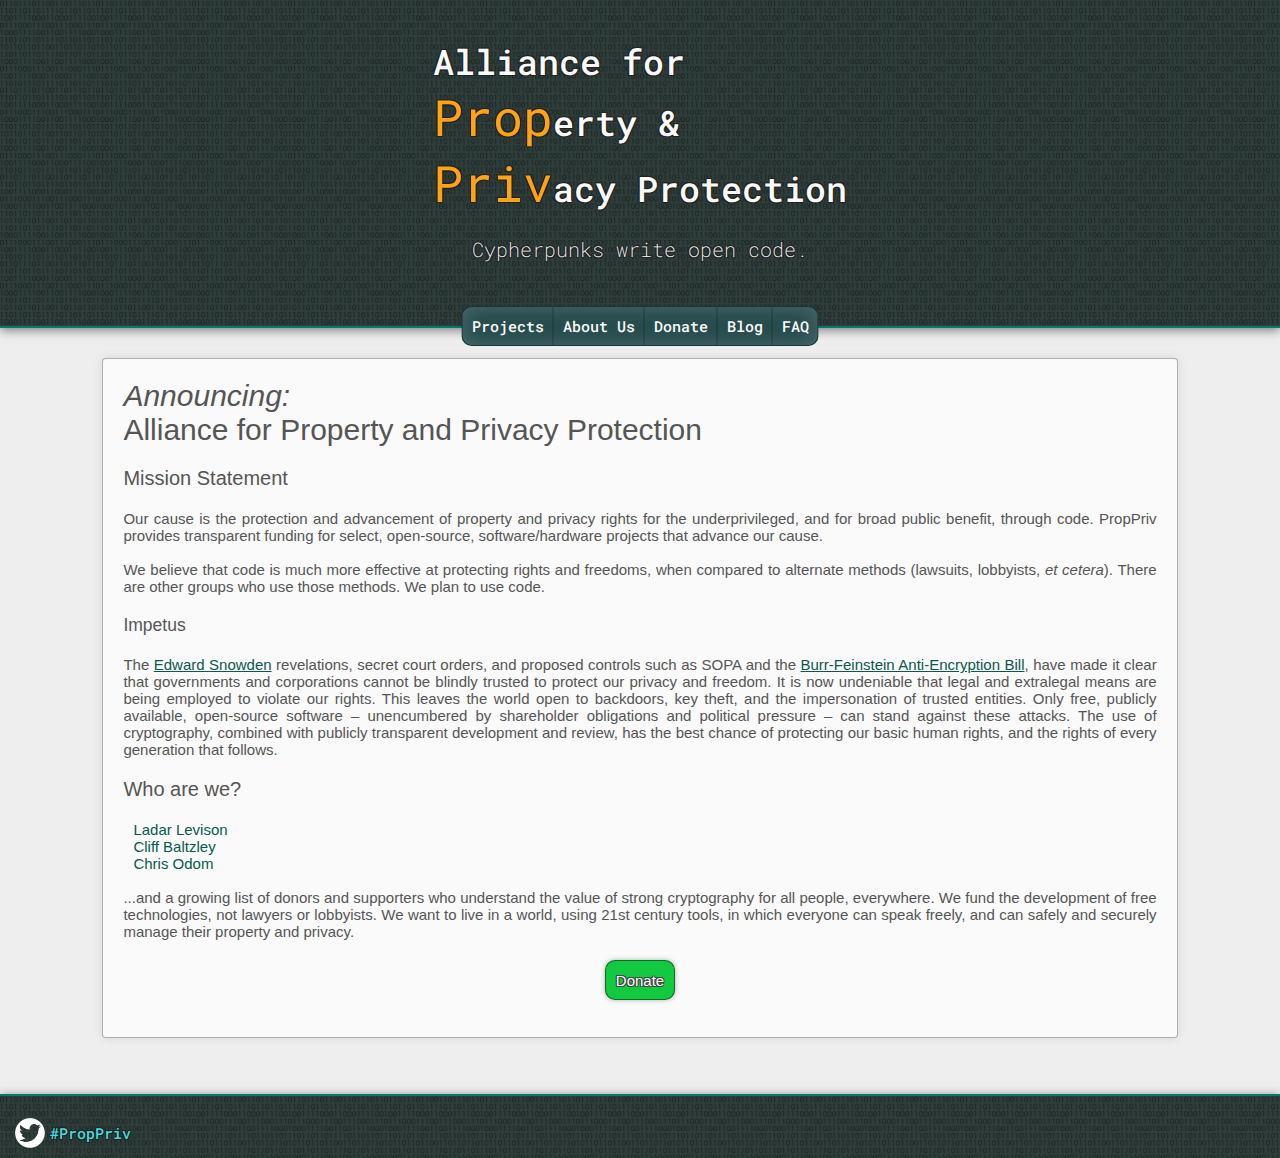
<file: index.html>
<!DOCTYPE html>
<html lang="en">

<head>
	<meta charset="utf-8"/>
	<meta name="viewport" content="width=device-width, initial-scale=1.02" />
	<link href='https://fonts.googleapis.com/css?family=Roboto+Mono:400,300,100' rel='stylesheet' type='text/css'>
	<link rel="stylesheet" type="text/css" href="ocfa.css" />

	<style>
	#headerCont h1 span {
		font-weight: normal;
		font-size: 50px;
	}

	#headerCont h1 {
		text-align: left;
	}

	#tabbing {
		display: none;
		/*position: relative;*/
		/*top: 50px;*/
		float: left;
		height: 65px;
		width: 60px;
	}

	@media all and (max-width: 408px) {
		#tabbing {
			display: inline-block;
		}
	}

	</style>
</head>


<body>
<div id="header"><center>
	<div class="bg zeroOne"></div>
	<div id="headerCont" class="aboveBg">
		<!-- <h1><span>Prop</span>erty &amp; <br><span>&nbsp;Priv</span>acy <span id="tabbing"></span>Alliance</h1> -->
        <!-- <h1><span>Prop</span>erty &amp; <br><span>Priv</span>acy <span id="tabbing"></span>Alliance</h1> -->
        <h1>Alliance for<br><span>Prop</span>erty &amp; <br><span>Priv</span>acy <span id="tabbing"></span> Protection</h1>
		<!-- <h1>Open Crypto Freedom Alliance</h1> -->
		<br>
		<h2>Cypherpunks write open code.</h2>

	</div>
	<!-- <div id="headerCorner"></div> -->
	<br>
	<div id="siteMap">
		<a href="projects.html">Projects
		</a><a href="bios.html">About Us
        </a><a href="donate.html">Donate
        </a><a href="blog.html">Blog
        </a><a href="FAQ.html">FAQ</a>
	</div>
</center></div>


<div id="content">
	<h1><em>Announcing:</em><br>Alliance for Property and Privacy Protection</h1>

	<h2>Mission Statement</h2>
Our cause is the protection and advancement of property and privacy rights for the underprivileged, and for broad public benefit, through code. PropPriv provides transparent funding for select, open-source, software/hardware projects that advance our cause.<br><br>We believe that code is much more effective at protecting rights and freedoms, when compared to alternate methods (lawsuits, lobbyists, <em>et cetera</em>). There are other groups who use those methods. We plan to use code. 
<h3>Impetus</h3>

The 

<a href="https://en.wikipedia.org/wiki/Edward_Snowden">Edward Snowden</a> revelations,
 secret court orders,
 and proposed controls such as SOPA and the
<a href="http://motherboard.vice.com/read/leaked-burr-feinstein-encryption-bill-is-a-threat-to-american-privacy">Burr-Feinstein Anti-Encryption Bill</a>,

have made it clear that governments and corporations cannot be blindly trusted to protect our privacy and freedom.

It is now undeniable that legal and extralegal means are being employed to violate our rights. This leaves the world open to backdoors, key theft, and the impersonation of trusted entities.
 Only free, publicly available, open-source software – unencumbered by shareholder obligations and political pressure – can stand against these attacks. The use of cryptography, combined with publicly transparent development and review, has the best chance of protecting our basic human rights, and the rights of every generation that follows.

	<!-- <h3>To be clear:</h3>
	We will not fund lobbying. We will not fund legal cases. We will only fund coding of open-source projects that have a direct, positive impact on freedom through cryptography.<br> -->

	<h2>Who are we?</h2>
	<div id="bios_links" class="tab">
	    <a href="bios.html#ladar">Ladar Levison</a><br>
	    <a href="bios.html#cliff">Cliff Baltzley</a><br>
		<a href="bios.html#chris">Chris Odom</a><br>
	</div>

	<br>
...and a growing list of donors and supporters who understand the value of strong cryptography for all people, everywhere. We fund the development of free technologies, not lawyers or lobbyists. We want to live in a world, using 21st century tools, in which everyone can speak freely, and can safely and securely manage their property and privacy.



	<!-- <h2>How can I contribute?</h2>
	If you want to help us help you, there are a few easy options.  The first is getting the word out.  Let your coder friends know that we're here to help.  If you know of some great open-source crypto projects, help us get in touch with them.  If you have a few crypto coins to spare, <a href="donate.html" style="color:#35AE36"><b>donate</b></a>.  Share the hashtag #PropPriv (twitter link at the bottom) wherever hashtags roam, or make a post in one of the crypto coding and freedom communities you frequent.  If nothing else, spare some good will, positivity is as supportive as negativity is caustic. -->


<br>
<center><a href="donate.html#wallet" id="donate_now">Donate</a></center>
<br>

</div>

<div id="footer">
	<div id="footerCont">
		<div class="bg zeroOne"></div>
		<div class="aboveBg">
		<a class="tweet" href="https://twitter.com/intent/tweet?text=There's+a+new+alliance+for+supporting+property/privacy+rights+via+open+crypto&hashtags=PropPriv&url=http://www.proppriv.org">#PropPriv</a>
		</div>
	</div>
</div>
</body>

</html>
</file>
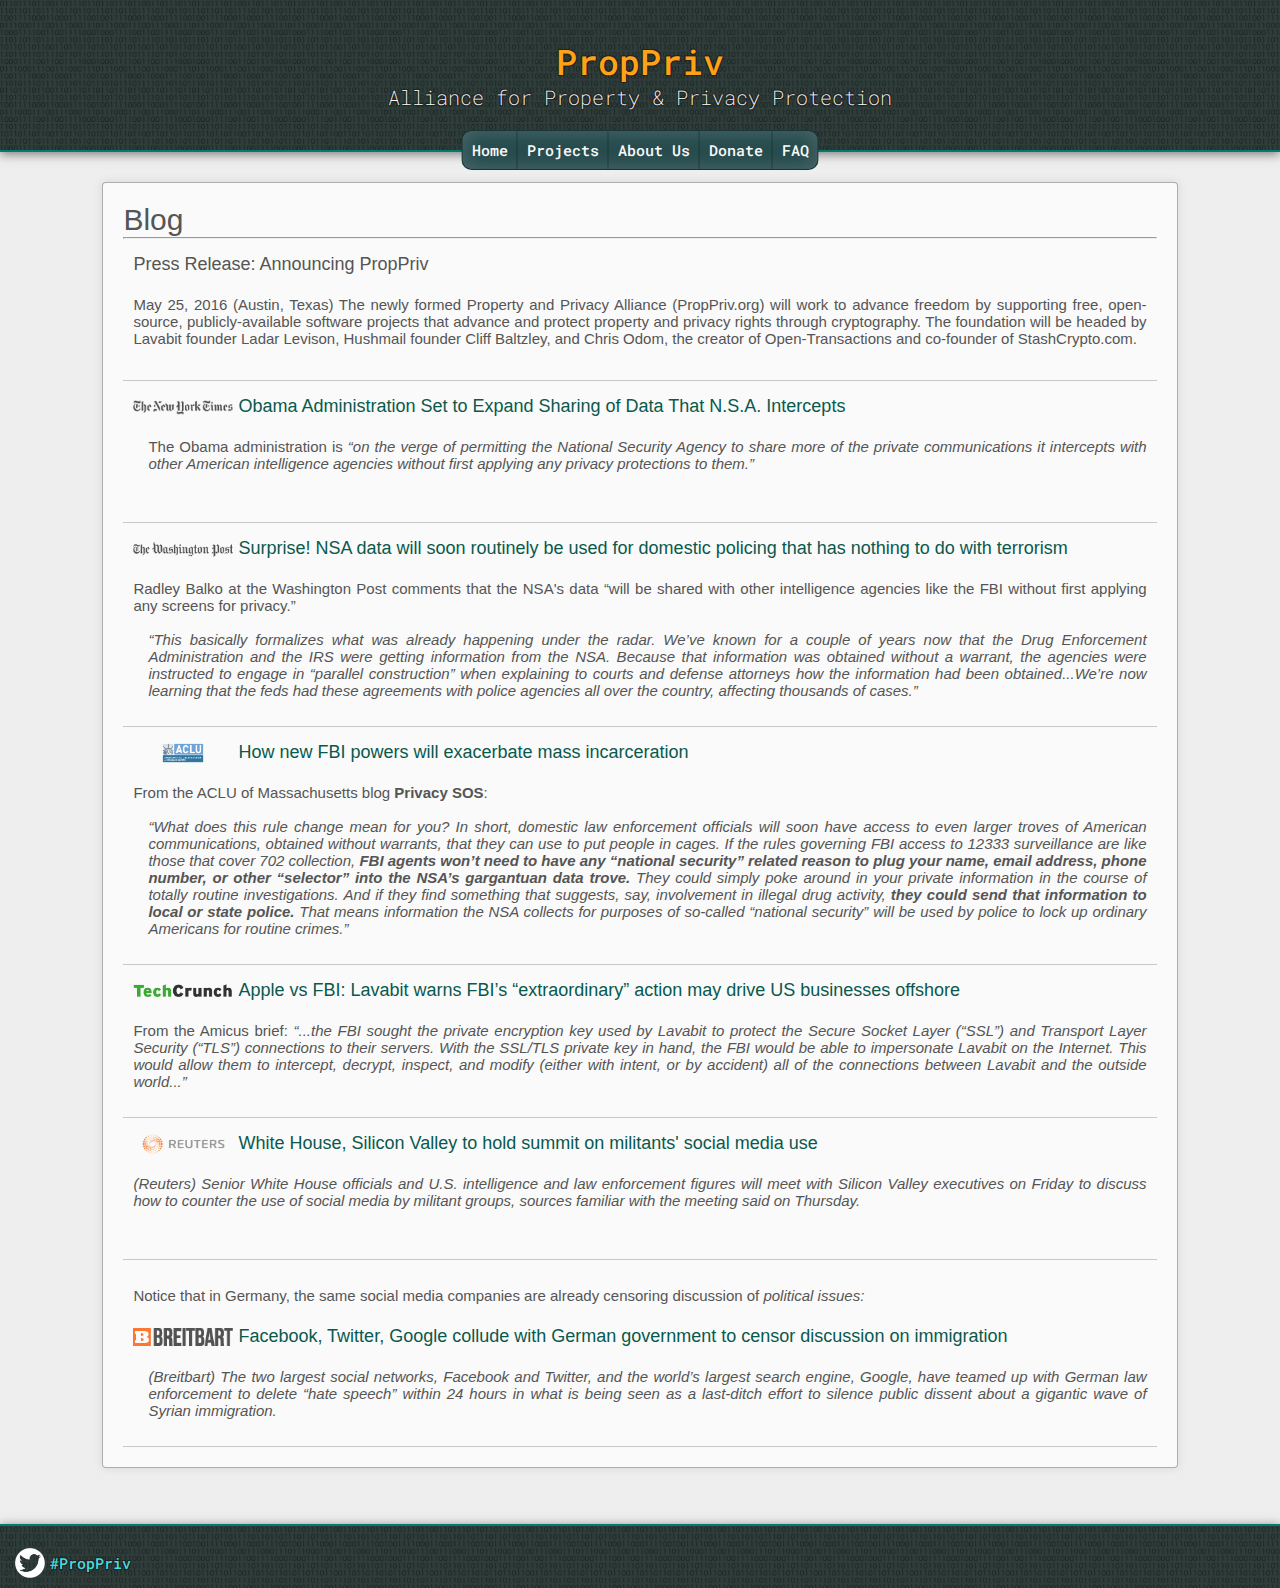
<file: blog.html>
<!DOCTYPE html>
<html lang="en">

<head>
	<meta charset="utf-8"/>
	<meta name="viewport" content="width=device-width, initial-scale=1.02" />
	<link href='https://fonts.googleapis.com/css?family=Roboto+Mono:400,300,100' rel='stylesheet' type='text/css'>
	<link rel="stylesheet" type="text/css" href="ocfa.css" />

	<style>
		#content .blogItem {
			padding: 10px;
			min-height: 142px;
			border-bottom: 1px solid rgba(0,0,0,0.2);
		}

		#content .blogItem h1 {
			font-size: 18px;
			line-height: 30px;
		}

		#content .blogItem a {
            text-decoration: none;
		}

		.bloglink {
			position: relative;
			display: inline-block;
			top: 5px;
			margin-right: 5px;
            width: 100px;
            height: 20px;
			background-position: center;
			background-size: contain;
			background-repeat: no-repeat;
		}
        
		.washpost {
			background-image: url("public/The_Logo_of_The_Washington_Post_Newspaper.svg.png");
			opacity: 0.8;
		}
        
		.aclu_ma {
			background-image: url("public/aclu_ma_logo.png");
			opacity: 0.8;
		}
        
		.nyt {
			background-image: url("public/The_New_York_Times_logo.png");
			opacity: 0.8;
		}

		.breitbart {
			background-image: url("public/breitbart-logo.png");
			opacity: 0.8;
		}

		.reuters {
			background-image: url("public/reuters-logo.png");
			opacity: 0.8;
		}

		.techcrunch {
			background-image: url("public/techcrunch_logo.png");
			opacity: 0.8;
		}

		.github {
			background-image: url("public/github_icon.png");
			opacity: 0.8;
		}

	</style>


</head>


<body>
<div id="header"><center>
	<div class="bg zeroOne"></div>
	<div id="headerCont" class="aboveBg smallHeader">
		<a href="index.html"><h1>PropPriv</h1></a>
		<h2>Alliance for Property &amp; Privacy Protection</h2>
	</div>
	<div id="siteMap">
		<a href="index.html">Home
        </a><a href="projects.html">Projects
		</a><a href="bios.html">About Us
		</a><a href="donate.html">Donate
        </a><a href="FAQ.html">FAQ</a>
	</div>
</center></div>


<div id="content">
	<h1>Blog</h1>
    <hr>
    
	<div class="blogItem">
		<h1>Press Release: Announcing PropPriv</h1>
		<br>
			May 25, 2016 (Austin, Texas) The newly formed Property and Privacy Alliance (PropPriv.org) will work to advance freedom by supporting free, open-source, publicly-available software projects that advance and protect property and privacy rights through cryptography. The foundation will be headed by Lavabit founder Ladar Levison, Hushmail founder Cliff Baltzley, and Chris Odom, the creator of Open-Transactions and co-founder of StashCrypto.com.
        <br>
	</div>

	<div class="blogItem">
		<h1><a href="http://www.nytimes.com/2016/02/26/us/politics/obama-administration-set-to-expand-sharing-of-data-that-nsa-intercepts.html"><span class="bloglink nyt"></span>Obama Administration Set to Expand Sharing of Data That N.S.A. Intercepts</a></h1>
        <div>
        <br>
        <div style="margin-left: 1em;">
        The Obama administration is <em>&ldquo;on the verge of permitting the National Security Agency to share more of the private communications it intercepts with other American intelligence agencies without first applying any privacy protections to them.&rdquo;</em>
        </div>
        </div>
	</div>

	<div class="blogItem">
		<h1><a href="https://www.washingtonpost.com/news/the-watch/wp/2016/03/10/surprise-nsa-data-will-soon-routinely-be-used-for-domestic-policing-that-has-nothing-to-do-with-terrorism/"><span class="bloglink washpost"></span>Surprise! NSA data will soon routinely be used for domestic policing that has nothing to do with terrorism</a></h1>
		<div>
        <br>
        Radley Balko at the Washington Post comments that the NSA&#39;s data
        
        
        &ldquo;will be shared with other intelligence agencies like the FBI without first applying any screens for privacy.&rdquo;<br><br>
            <div style="margin-left: 1em;">
            <em>&ldquo;This basically formalizes what was already happening under the radar. We’ve known for a couple of years now that the Drug Enforcement Administration and the IRS were getting information from the NSA. Because that information was obtained without a warrant, the agencies were instructed to engage in &ldquo;parallel construction&rdquo; when explaining to courts and defense attorneys how the information had been obtained...We’re now learning that the feds had these agreements with police agencies all over the country, affecting thousands of cases.&rdquo;</em>
            </div>
            <br>
        </div>
	</div>


	<div class="blogItem">
		<h1><a href="https://privacysos.org/blog/fbi-will-now-be-able-to-search-through-nsa-intercept-data/"><span class="bloglink aclu_ma"></span>How new FBI powers will exacerbate mass incarceration</a></h1>

		<div>
        <br>
        From the ACLU of Massachusetts blog <b>Privacy SOS</b>:<br><br>
        <div style="margin-left: 1em;">
        <em>&ldquo;What does this rule change mean for you? In short, domestic law enforcement officials will soon have access to even larger troves of American communications, obtained without warrants, that they can use to put people in cages. If the rules governing FBI access to 12333 surveillance are like those that cover 702 collection, <b>FBI agents won’t need to have any “national security” related reason to plug your name, email address, phone number, or other “selector” into the NSA’s gargantuan data trove.</b> They could simply poke around in your private information in the course of totally routine investigations. And if they find something that suggests, say, involvement in illegal drug activity, <b>they could send that information to local or state police.</b> That means information the NSA collects for purposes of so-called “national security” will be used by police to lock up ordinary Americans for routine crimes.&rdquo;</em>
		</div>
	</div>
    <br>
    </div>

	<div class="blogItem">
		<h1><a href="http://techcrunch.com/2016/03/07/apple-vs-fbi-lavabit-warns-fbis-extraordinary-action-may-drive-us-businesses-offshore/"><span class="bloglink techcrunch"></span>Apple vs FBI: Lavabit warns FBI’s “extraordinary” action may drive US businesses offshore</a></h1>

        <div>
        <br>
            From the Amicus brief: <em>&ldquo;...the FBI sought the private encryption key used by Lavabit to protect the Secure Socket Layer (“SSL”) and Transport Layer Security (“TLS”) connections to their servers. With the SSL/TLS private key in hand, the FBI would be able to impersonate Lavabit on the Internet. This would allow them to intercept, decrypt, inspect, and modify (either with intent, or by accident) all of the connections between Lavabit and the outside world...&rdquo;</em>
            </div>
		<br>
    </div>

	<div class="blogItem">
		<h1><a href="http://in.reuters.com/article/usa-security-tech-idINKBN0UL2GZ20160107"><span class="bloglink reuters"></span>White House, Silicon Valley to hold summit on militants&#39; social media use</a></h1>
        <br>
            <em>(Reuters) Senior White House officials and U.S. intelligence and law enforcement figures will meet with Silicon Valley executives on Friday to discuss how to counter the use of social media by militant groups, sources familiar with the meeting said on Thursday.</em>
		<br>
    </div>

	<div class="blogItem">
    <br>
        Notice that in Germany, the same social media companies are already censoring discussion of <em>political issues:</em>
        <br>
        <br>
    
		<h1><a href="http://www.breitbart.com/tech/2015/12/15/facebook-twitter-google-collude-with-german-government-to-censor-discussion-on-immigration/"><span class="bloglink breitbart"></span>Facebook, Twitter, Google collude with German government to censor discussion on immigration</a></h1>

        <br>
        <div style="margin-left: 1em;">
            <em>(Breitbart) The two largest social networks, Facebook and Twitter, and the world’s largest search engine, Google, have teamed up with German law enforcement to delete “hate speech” within 24 hours in what is being seen as a last-ditch effort to silence public dissent about a gigantic wave of Syrian immigration.</em>
		</div>
        <br>
    </div>



</div>


<div id="footer">
	<div id="footerCont">
		<div class="bg zeroOne"></div>
		<div class="aboveBg">
		<a class="tweet" href="https://twitter.com/intent/tweet?text=There's+a+new+alliance+for+supporting+property/privacy+rights+via+open+crypto&hashtags=PropPriv&url=http://www.proppriv.org">#PropPriv</a>
		</div>
	</div>
</div>
</body>

</html>
</file>
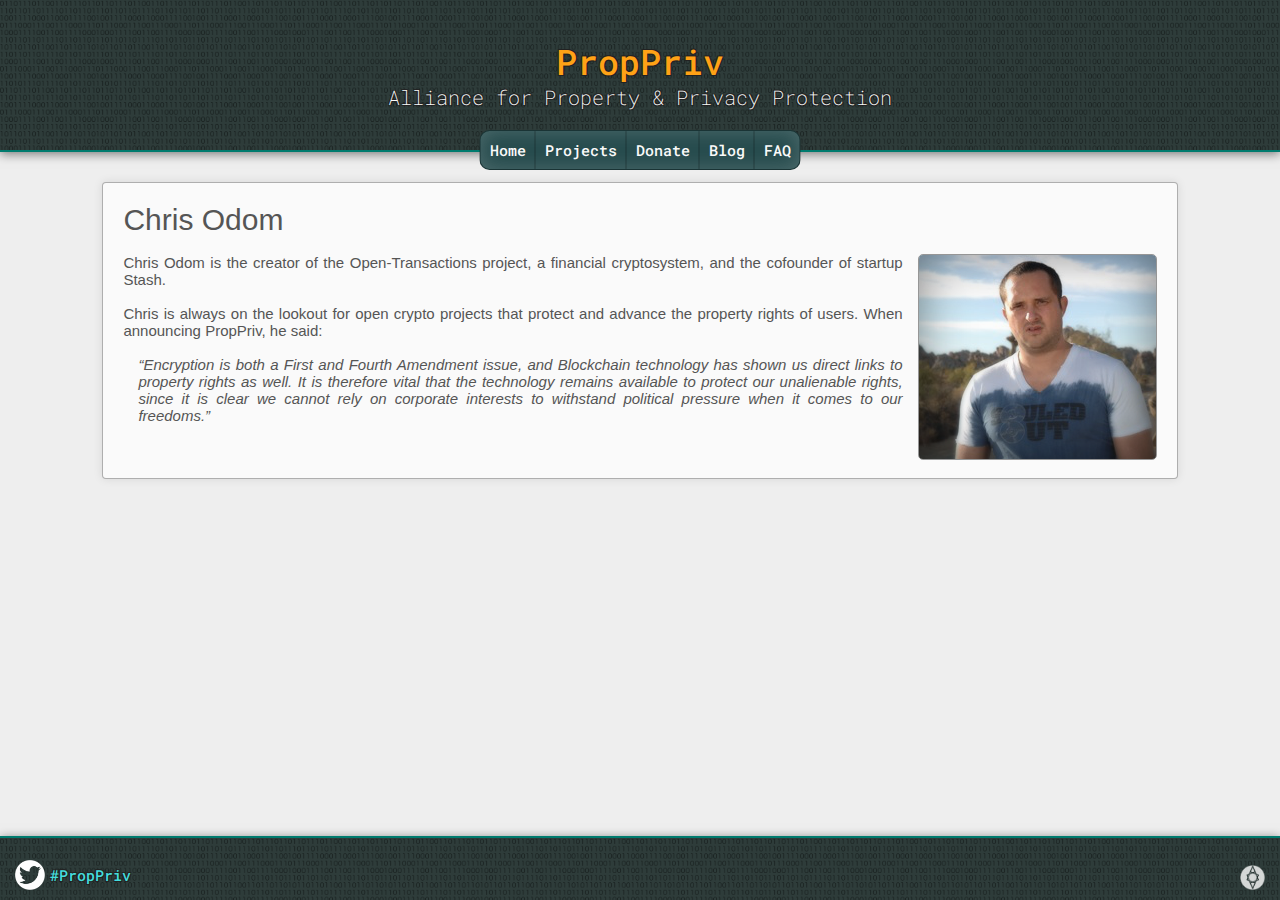
<file: chris_odom_bio.html>
<!DOCTYPE html>
<html lang="en">

<head>
	<meta charset="utf-8"/>
	<meta name="viewport" content="width=device-width, initial-scale=1.02" />
	<link href='https://fonts.googleapis.com/css?family=Roboto+Mono:400,300,100' rel='stylesheet' type='text/css'>
	<link rel="stylesheet" type="text/css" href="ocfa.css" />
</head>


<body>
<div id="header"><center>
	<div class="bg zeroOne"></div>
	<div id="headerCont" class="aboveBg smallHeader">
		<a href="index.html"><h1>PropPriv</h1></a>
		<h2>Alliance for Property &amp; Privacy Protection</h2>
	</div>
	<div id="siteMap">
		<a href="index.html">Home
		</a><a href="projects.html">Projects
		</a><a href="donate.html">Donate
        </a><a href="blog.html">Blog
        </a><a href="FAQ.html">FAQ</a>
	</div>
</center></div>


<div id="content" class="bio">
	<h1 id="chris">Chris Odom</h1>
    <br>
	<div class="vignette dark"><img src="public/chris_img.png"></div>


	<p>Chris Odom is the creator of the Open-Transactions project, a financial cryptosystem, and the cofounder of startup Stash.<br><br>
	Chris is always on the lookout for open crypto projects that protect and advance the property rights of users. When announcing PropPriv, he said:<br><br>
    <div style="margin-left: 1em;">
    <em>&ldquo;Encryption is both a First and Fourth Amendment issue, and Blockchain technology has shown us direct links to property rights as well. It is therefore vital that the technology remains available to protect our unalienable rights, since it is clear we cannot rely on corporate interests to withstand political pressure when it comes to our freedoms.&rdquo;</em>
    </div>
    <br>
    <br>
	</p>

</div>



<div id="footer">
	<div id="footerCont">
		<div class="bg zeroOne"></div>
		<div class="aboveBg">
			<a class="tweet" href="https://twitter.com/intent/tweet?text=There's+a+new+alliance+for+supporting+property/privacy+rights+via+open+crypto&hashtags=PropPriv&url=http://www.proppriv.org">#PropPriv</a>
			<a id="seph" href="http://SephReed.github.io"></a>
		</div>
	</div>
</div>
</body>

<style>
#seph {
	position: absolute;
	right: 0px;
	display: inline-block;
	height: 25px;
	width: 25px;
	opacity: 0.8;
	background-image: url("public/Thumbz_icon.png");
	background-size: contain;
	background-position: center;
	background-repeat: no-repeat;
}
</style>

</html>
</file>
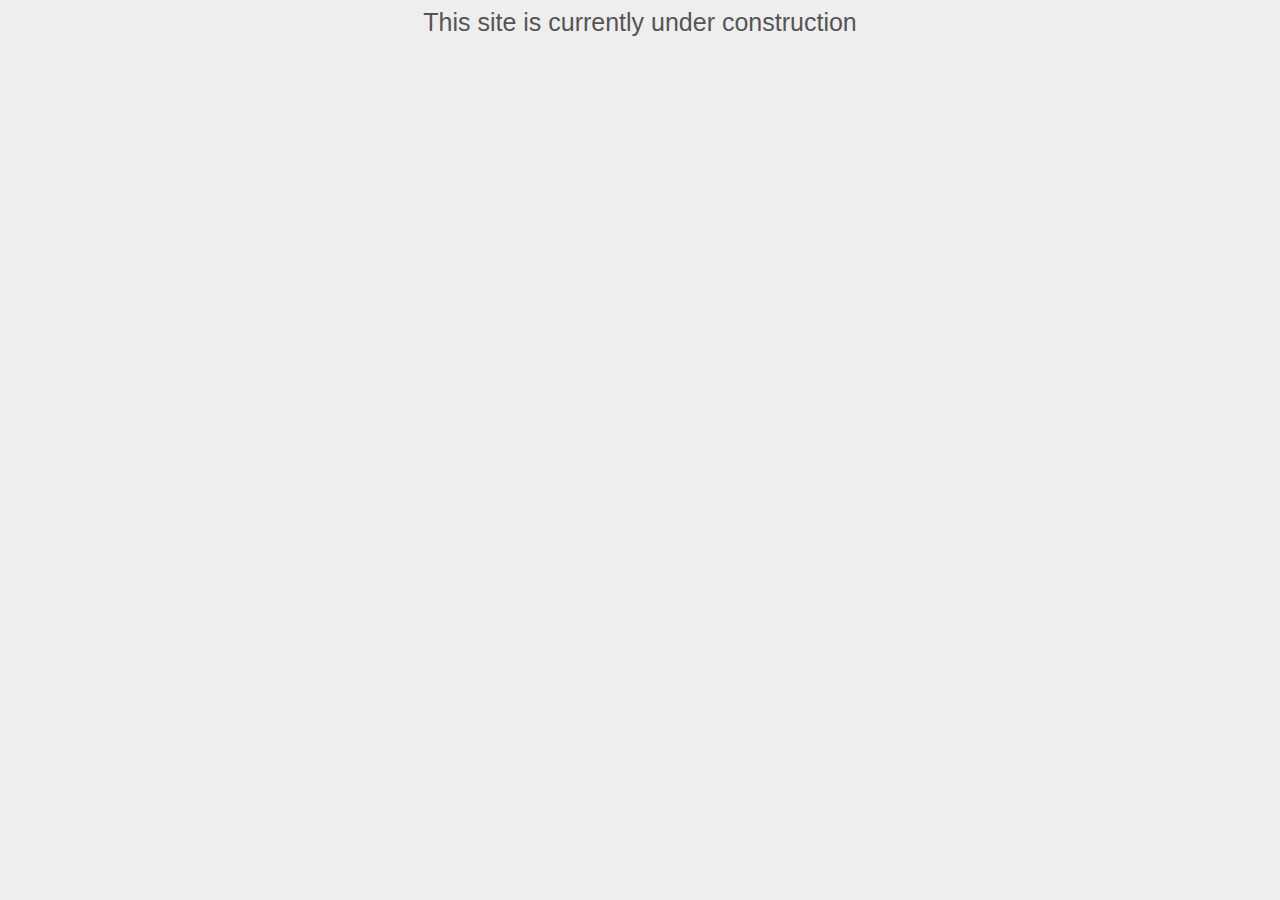
<file: construction.html>
<!DOCTYPE html>
<html lang="en">

<head>
	<meta charset="utf-8"/>
	<style>
	body {
		position: relative;
		background-color: #EEE;
		color: #555;
		font-family: "Helvetica Neue", Helvetica, Arial, sans-serif;
		font-size: 25px;
		text-align: center;
	}
	</style>
</head>

<body>
This site is currently under construction
</body>


</html>
</file>
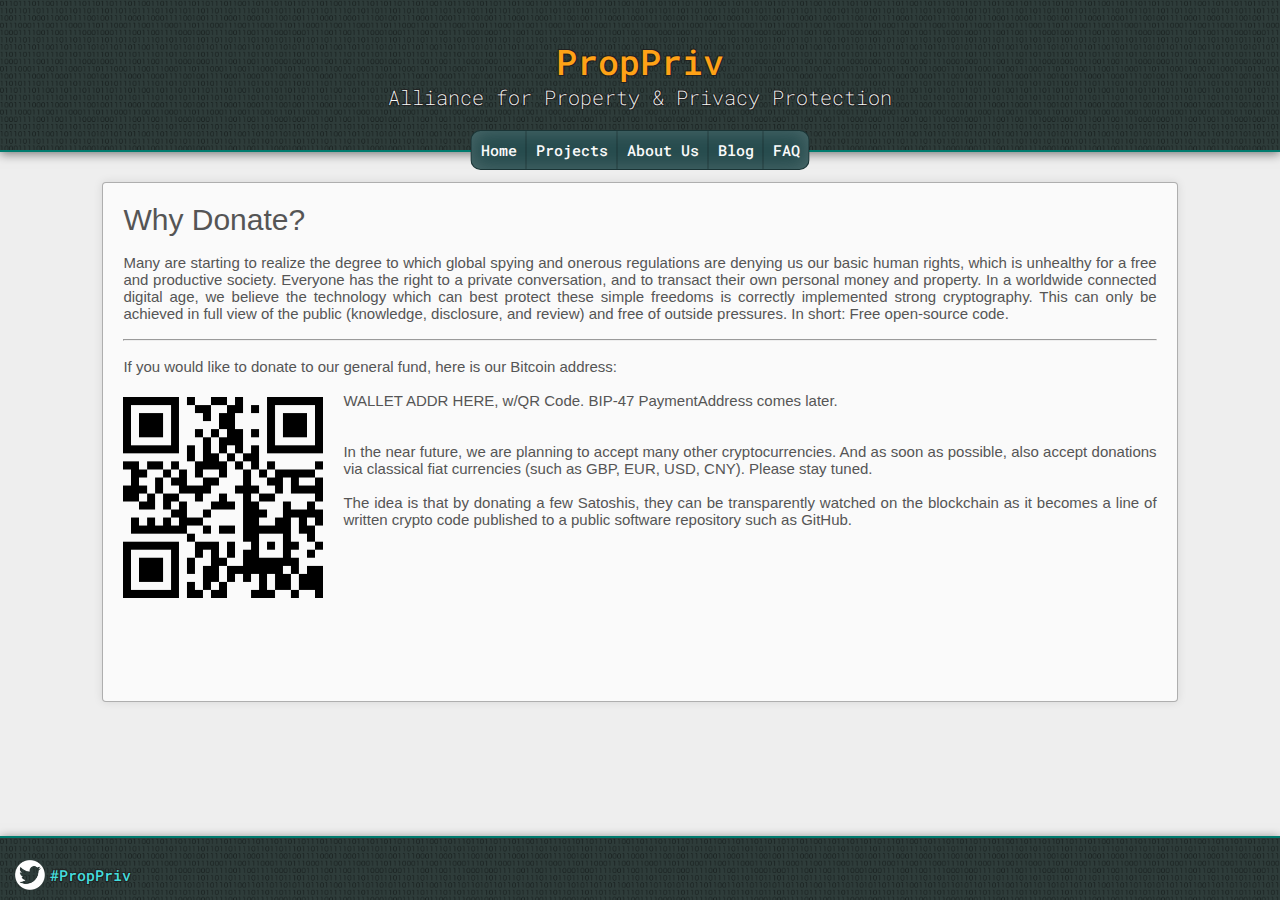
<file: donate.html>
<!DOCTYPE html>
<html lang="en">

<head>
	<meta charset="utf-8"/>
	<meta name="viewport" content="width=device-width, initial-scale=1.02" />
	<link href='https://fonts.googleapis.com/css?family=Roboto+Mono:400,300,100' rel='stylesheet' type='text/css'>
	<link rel="stylesheet" type="text/css" href="ocfa.css" />

	<style>
		#wallet {
			width: 200px;
			float: left;
			margin: 5px 20px 5px 0px;
		}
	</style>
</head>


<body>
<div id="header"><center>
	<div class="bg zeroOne"></div>
	<div id="headerCont" class="aboveBg smallHeader">
		<a href="index.html"><h1>PropPriv</h1></a>
		<h2>Alliance for Property &amp; Privacy Protection</h2>
	</div>
	<div id="siteMap">
		<a href="index.html">Home
		</a><a href="projects.html">Projects
		</a><a href="bios.html">About Us
        </a><a href="blog.html">Blog
        </a><a href="FAQ.html">FAQ</a>
	</div>
</center></div>


<div id="content">
<h1>Why Donate?</h1>
<div>
<br>
Many are starting to realize the degree to which global spying and onerous regulations are denying us our basic human rights, which is unhealthy for a free and productive society.

Everyone has the right to a private conversation, and to transact their own personal money and property.  In a worldwide connected digital age, we believe the technology which can best protect these simple freedoms is correctly implemented strong cryptography.  This can only be achieved in full view of the public (knowledge, disclosure, and review) and free of outside pressures. In short: Free open-source code.

<br><br>
</div>
<hr>
<br>
If you would like to donate to our general fund, here is our Bitcoin address:

<br><br>
<img id="wallet" src="public/QR_code.png">
WALLET ADDR HERE, w/QR Code.  BIP-47 PaymentAddress comes later.
<br><br>
<br>


In the near future, we are planning to accept many other cryptocurrencies. And as soon as possible, also accept donations via classical fiat currencies (such as GBP, EUR, USD, CNY). Please stay tuned.
<br><br>
The idea is that by donating a few Satoshis, they can be transparently watched on the blockchain as it becomes a line of written crypto code published to a public software repository such as GitHub.
<br><br>
<br><br>
<br><br>
<br><br>
<br><br>

</div>


<div id="footer">
	<div id="footerCont">
		<div class="bg zeroOne"></div>
		<div class="aboveBg">
		<a class="tweet" href="https://twitter.com/intent/tweet?text=There's+a+new+alliance+for+supporting+property/privacy+rights+via+open+crypto&hashtags=PropPriv&url=http://www.proppriv.org">#PropPriv</a>
		</div>
	</div>
</div>
</body>

</html>
</file>
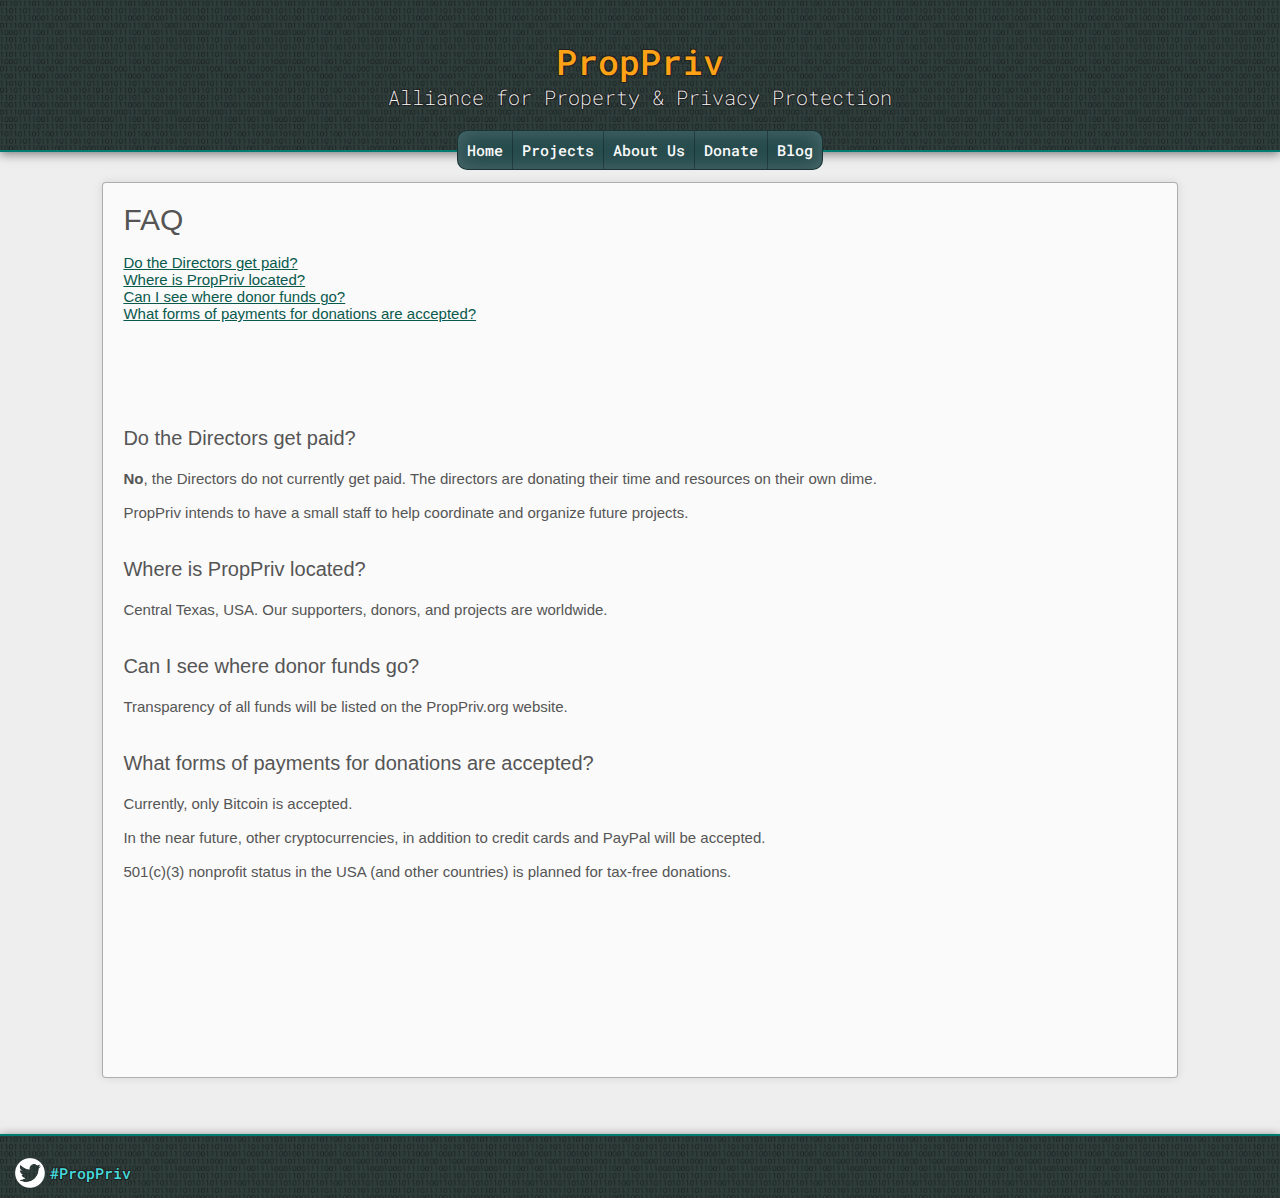
<file: FAQ.html>
<!DOCTYPE html>
<html lang="en">

<head>
	<meta charset="utf-8"/>
	<meta name="viewport" content="width=device-width, initial-scale=1.02" />
	<link href='https://fonts.googleapis.com/css?family=Roboto+Mono:400,300,100' rel='stylesheet' type='text/css'>
	<link rel="stylesheet" type="text/css" href="ocfa.css" />
</head>


<body>
<div id="header"><center>
	<div class="bg zeroOne"></div>
	<div id="headerCont" class="aboveBg smallHeader">
		<a href="index.html"><h1>PropPriv</h1></a>
		<h2>Alliance for Property &amp; Privacy Protection</h2>
	</div>
	<div id="siteMap">
		<a href="index.html">Home
		</a><a href="projects.html">Projects
		</a><a href="bios.html">About Us
		</a><a href="donate.html">Donate
        </a><a href="blog.html">Blog</a>
	</div>
</center></div>


<div id="content">

<h1>FAQ</h1><br>
<a href="#q1">Do the Directors get paid?</a><br>
<a href="#q2">Where is PropPriv located?</a><br>
<a href="#q3">Can I see where donor funds go?</a><br>
<a href="#q4">What forms of payments for donations are accepted?</a><br>
<a href="#q5"></a><br>
<a href="#q6"></a><br>
<a href="#q7"></a><br>
<a href="#q8"></a><br>
<br>

<h2 id="q1">Do the Directors get paid?</h2>

<b>No</b>, the Directors do not currently get paid. The directors are donating their time and resources on their own dime.<br><br>PropPriv intends to have a small staff to help coordinate and organize future projects.<br><br>

<h2 id="q2">Where is PropPriv located? </h2>

Central Texas, USA. Our supporters, donors, and projects are worldwide.<br><br>

<h2 id="q3">Can I see where donor funds go?</h2>

Transparency of all funds will be listed on the PropPriv.org website.<br><br>

<h2 id="q4">What forms of payments for donations are accepted?</h2>

Currently, only Bitcoin is accepted.<br><br>

In the near future, other cryptocurrencies, in addition to credit cards and PayPal will be accepted.<br><br>

501(c)(3) nonprofit status in the USA (and other countries) is planned for tax-free donations.<br><br>

<h2 id="q5"></h2>
<h2 id="q6"></h2>
<h2 id="q7"></h2>
<h2 id="q8"></h2>



</div>


<div id="footer">
	<div id="footerCont">
		<div class="bg zeroOne"></div>
		<div class="aboveBg">
		<a class="tweet" href="https://twitter.com/intent/tweet?text=There's+a+new+alliance+for+supporting+property/privacy+rights+via+open+crypto&hashtags=PropPriv&url=http://www.proppriv.org">#PropPriv</a>
		</div>
	</div>
</div>
</body>

</html>
</file>
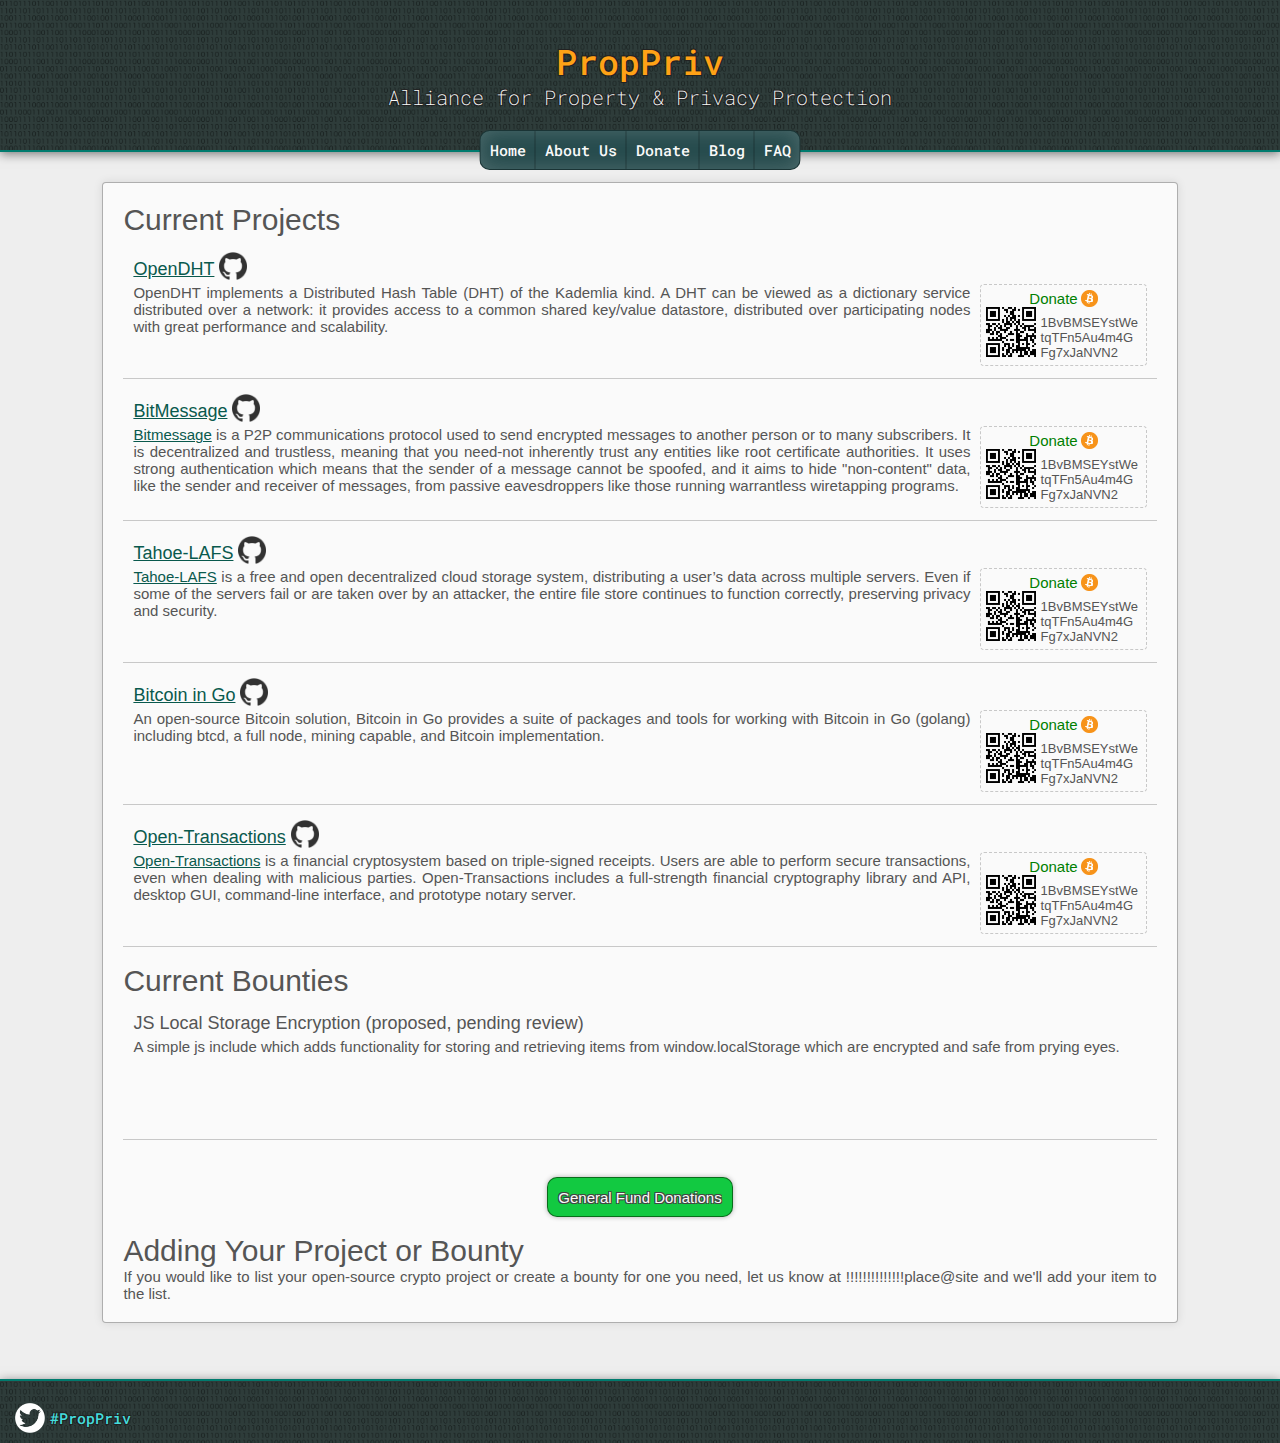
<file: projects.html>
<!DOCTYPE html>
<html lang="en">

<head>
	<meta charset="utf-8"/>
	<meta name="viewport" content="width=device-width, initial-scale=1.02" />
	<link href='https://fonts.googleapis.com/css?family=Roboto+Mono:400,300,100' rel='stylesheet' type='text/css'>
	<link rel="stylesheet" type="text/css" href="ocfa.css" />

	<style>
		#content .projItem {
			padding: 10px;
			min-height: 142px;
			border-bottom: 1px solid rgba(0,0,0,0.2);
		}

		#content .projItem h1 {
			font-size: 18px;
			line-height: 30px;
		}

		.codelink {
			position: relative;
			display: inline-block;
			top: 5px;
			margin-left: 5px;
			height: 28px;
			width: 28px;
			background-position: center;
			background-size: contain;
			background-repeat: no-repeat;
		}

		.github {
			background-image: url("public/github_icon.png");
			opacity: 0.8;
		}

		.projDonate {
			float: right;
			margin-left: 10px;
			padding: 5px;
			border: 1px dashed rgba(0,0,0,0.2);
			border-radius: 4px;
		}

		.projDonate .btc {
			color: green;
			padding-right: 20px;
			background-image: url("public/Bitcoin_icon.png");
			background-size: contain;
			background-position: right;
			background-repeat: no-repeat;
		}

		.projDonate .qr {
			display: inline-block;
			height: 50px;
			width: 50px;
		}

		.projDonate .qr img{
			height: 100%;
			width: 100%;			
		}

		.projDonate .addr {
			display: inline-block;
			font-size: 13px;
			width: 100px;
			word-wrap: break-word;
		}
	</style>


</head>


<body>
<div id="header"><center>
	<div class="bg zeroOne"></div>
	<div id="headerCont" class="aboveBg smallHeader">
		<a href="index.html"><h1>PropPriv</h1></a>
		<h2>Alliance for Property &amp; Privacy Protection</h2>
	</div>
	<div id="siteMap">
		<a href="index.html">Home
		</a><a href="bios.html">About Us
		</a><a href="donate.html">Donate
        </a><a href="blog.html">Blog
        </a><a href="FAQ.html">FAQ</a>
	</div>
</center></div>


<div id="content">
	<h1>Current Projects</h1>

	<div class="projItem">
		<h1><a href="https://github.com/savoirfairelinux/opendht/wiki">OpenDHT<span class="codelink github"></span></a></h1>
		<div class="projDonate">
			<center><span class="btc">Donate</span></center>
			<a class="qr" href="public/QR_code.png"><img src="public/QR_code.png"></a>
			<div class="addr">1BvBMSEYstWetqTFn5Au4m4GFg7xJaNVN2</div>
		</div>
		<div>
			OpenDHT implements a Distributed Hash Table (DHT) of the Kademlia kind. A DHT can be viewed as a dictionary service distributed over a network: it provides access to a common shared key/value datastore, distributed over participating nodes with great performance and scalability.
		</div>
	</div>
    
	<div class="projItem">
		<h1><a href="https://github.com/Bitmessage">BitMessage<span class="codelink github"></span></a></h1>
		<div class="projDonate">
			<center><span class="btc">Donate</span></center>
			<a class="qr" href="public/QR_code.png"><img src="public/QR_code.png"></a>
			<div class="addr">1BvBMSEYstWetqTFn5Au4m4GFg7xJaNVN2</div>
		</div>
		<div>
			<a href="https://bitmessage.org/">Bitmessage</a> is a P2P communications protocol used to send encrypted messages to another person or to many subscribers. It is decentralized and trustless, meaning that you need-not inherently trust any entities like root certificate authorities. It uses strong authentication which means that the sender of a message cannot be spoofed, and it aims to hide "non-content" data, like the sender and receiver of messages, from passive eavesdroppers like those running warrantless wiretapping programs.
		</div>
	</div>
    
	<div class="projItem">
		<h1><a href="https://github.com/tahoe-lafs/tahoe-lafs">Tahoe-LAFS<span class="codelink github"></span></a></h1>
		<div class="projDonate">
			<center><span class="btc">Donate</span></center>
			<a class="qr" href="public/QR_code.png"><img src="public/QR_code.png"></a>
			<div class="addr">1BvBMSEYstWetqTFn5Au4m4GFg7xJaNVN2</div>
		</div>
		<div>
			<a href="https://www.tahoe-lafs.org/trac/tahoe-lafs">Tahoe-LAFS</a> is a free and open decentralized cloud storage system, distributing a user’s data across multiple servers. Even if some of the servers fail or are taken over by an attacker, the entire file store continues to function correctly, preserving privacy and security.
		</div>
	</div>

	<div class="projItem">
		<h1><a href="https://github.com/btcsuite/btcd">Bitcoin in Go<span class="codelink github"></span></a></h1>
		<div class="projDonate">
			<center><span class="btc">Donate</span></center>
			<a class="qr" href="public/QR_code.png"><img src="public/QR_code.png"></a>
			<div class="addr">1BvBMSEYstWetqTFn5Au4m4GFg7xJaNVN2</div>
		</div>
		<div>
			An open-source Bitcoin solution, Bitcoin in Go provides a  suite of packages and tools for working with Bitcoin in Go (golang) including btcd, a full node, mining capable, and Bitcoin implementation.
		</div>
	</div>

	<div class="projItem">
		<h1><a href="https://github.com/Open-Transactions/opentxs">Open-Transactions<span class="codelink github"></span></a></h1>
		<div class="projDonate">
			<center><span class="btc">Donate</span></center>
			<a class="qr" href="public/QR_code.png"><img src="public/QR_code.png"></a>
			<div class="addr">1BvBMSEYstWetqTFn5Au4m4GFg7xJaNVN2</div>
		</div>
		<div>
			<a href="http://opentransactions.org/">Open-Transactions</a> is a financial cryptosystem based on triple-signed receipts. Users are able to perform secure transactions, even when dealing with malicious parties. Open-Transactions includes a full-strength financial cryptography library and API, desktop GUI, command-line interface, and prototype notary server.
		</div>
	</div>

	<br>
	<h1>Current Bounties</h1>
	<div class="projItem">
		<h1>JS Local Storage Encryption (proposed, pending review)</h1>
		A simple js include which adds functionality for storing and retrieving items from window.localStorage which are encrypted and safe from prying eyes.
	</div>


	<br>
	<center><a href="donate.html#wallet" id="donate_now">General Fund Donations</a></center>
	<br>

	<h1>Adding Your Project or Bounty</h1>	
	If you would like to list your open-source crypto project or create a bounty for one you need, let us know at !!!!!!!!!!!!!!place@site and we'll add your item to the list.
</div>



<div id="footer">
	<div id="footerCont">
		<div class="bg zeroOne"></div>
		<div class="aboveBg">
		<a class="tweet" href="https://twitter.com/intent/tweet?text=There's+a+new+alliance+for+supporting+property/privacy+rights+via+open+crypto&hashtags=PropPriv&url=http://www.proppriv.org">#PropPriv</a>
		</div>
	</div>
</div>
</body>

</html>
</file>
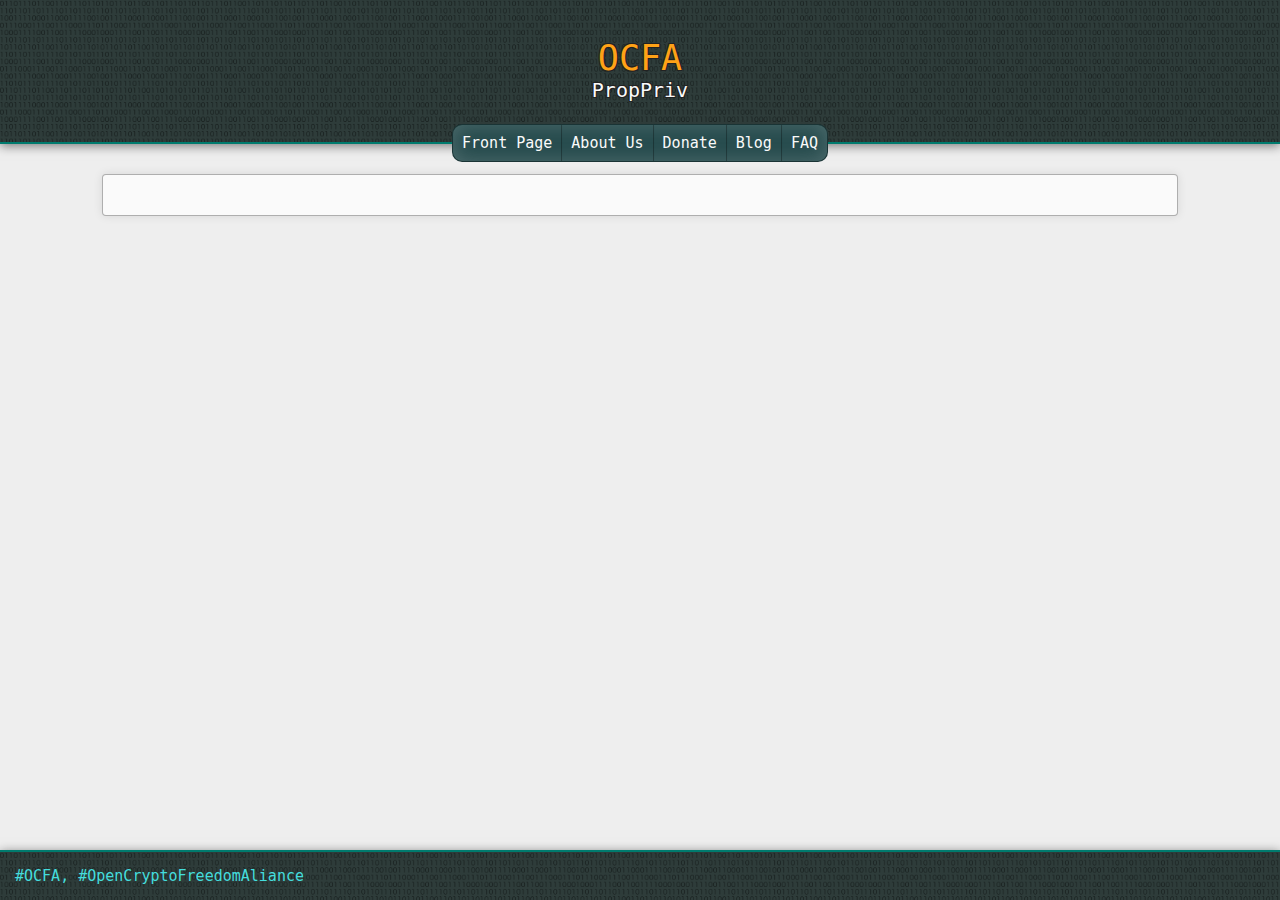
<file: template.html>
<!DOCTYPE html>
<html lang="en">

<head>
	<meta charset="utf-8"/>
	<meta name="viewport" content="width=device-width, initial-scale=1.02" />
	<link rel="stylesheet" type="text/css" href="ocfa.css" />
</head>


<body>
<div id="header"><center>
	<div class="bg zeroOne"></div>
	<div id="headerCont" class="aboveBg smallHeader">
		<a href="index.html"><h1>OCFA</h1></a>
		<h2>PropPriv</h2>
	</div>
	<div id="siteMap">
		<a href="index.html">Front Page
		</a><a href="bios.html">About Us
		</a><a href="donate.html">Donate
        </a><a href="blog.html">Blog
        </a><a href="faq.html">FAQ</a>
	</div>
</center></div>


<div id="content">
</div>



<div id="footer">
	<div class="bg zeroOne"></div>
	<div class="aboveBg">
	<a href="https://twitter.com/intent/tweet?text=There's+a+new+non-profit+for+supporting+open-source+coders+that+protect+our+privacy&hashtags=OCFA,OpenCryptoFreedomAliance&url=http://www.opencryptofreedomalliance.org">#OCFA, #OpenCryptoFreedomAliance</a>
	</div>
</div>
</body>

</html>
</file>
<file: ocfa.css>
html {
  	box-sizing: border-box;
  	height: 100%;
}

*, *:before, *:after {
  	box-sizing: inherit;
  	margin: 0px;
	padding: 0px;
}


body {
	min-height: 100%;
	padding-bottom: 80px;
}

body {
	position: relative;
	background-color: #EEE;
	color: #555;
	font-family: "Helvetica Neue", Helvetica, Arial, sans-serif;

	font-size: 15px;
}

a {
	/*color: #3C7A7A;*/
	color: #09594D;
	text-decoration: none;
	font-weight: 500;
}

a:hover {
	text-decoration: underline;
}

a:visited, a:hover {
	/*color: rgb(97, 146, 146)*/
	color: rgb(22, 108, 108);
}

h1, h2, h3 {
	font-weight: 500;
}


#header, #footer {
	position: relative;
	background-color: #2E3C3A;
	box-shadow: 0px 2px 10px rgba(0,0,0,0.5);
	border-width: 2px;
	border-color: #007B6E;
}

#headerCont, #footerCont, #donate_now {
	text-shadow: 1px 1px #222, 1px -1px #222, -1px -1px #222, -1px 1px #222;
}

#header, #footer, #header a {
	color: #FAFAFA;
}


#header {
	border-bottom-style: solid;
}


#header h1 {
	/*font-size: 50px;*/
	font-size: 35px;
	/*font-weight: 100;*/
}

#header h2 {
	font-size: 20px;
	font-weight: 200;
}

#headerCont {
	display: inline-block;
	padding: 3% 10px 5% 10px;
	/*padding: 6% 10px 6% 10px;*/
	/*padding-left: 185px;*/
	/*padding: 6% 10% 6% 185px;*/
	/*background-image: url("public/OCFA.png");*/
	background-repeat: no-repeat;
	background-position: left center;
	background-size: 200px auto;
}

#headerCont, #siteMap, #footer {
	font-family: 'Roboto Mono', monospace;
}

#headerCont.smallHeader {
	background-size: 100px auto;	
	padding: 3% 5% 40px 5%;
	/*padding: 3% 5% 40px 85px;*/

}

#headerCont h1 span, #headerCont.smallHeader h1 {
	color: #ffa216;
}


.bg {
	position: absolute;
	top: 0px;
	left: 0px;
	height: 100%;
	width: 100%;	
}

.aboveBg {
	position: relative;
	z-index: 10;
}

.zeroOne {
	background-image: url("public/zeroOne2.png");
	background-size: 96px;
	opacity: 0.4;
}

#headerCorner {
	background-color: #EEE;
	border-color: #007B6E;

	position: absolute;
	height: 50px;
	width: 50px;
	right: -26px;
	bottom: -27px;
	transform: rotate(-45deg);
	border-top-style: solid;
}





#siteMap {
	position: absolute;
	left: 50%;
	bottom: -20px;
	z-index: 20;
	white-space: nowrap;
	display: block;
	background: #264B4D;
	transform: translateX(-50%);
	border: 1px solid rgba(0,0,0,0.3);
	border-radius: 10px;
	overflow: auto;
	box-shadow: inset 0px 0px 20px rgba(250,250,250,0.2);
}

#siteMap a {
	display: inline-block;
	padding: 9px;
	/*box-shadow: inset 0px 0px 15px white;*/
}

#siteMap a:hover {
	box-shadow: inset 0px 0px 15px rgba(0,0,0,0.2);
	/*background: rgba(250,250,250,0.1);*/
	background: rgba(0,0,0,0.1);
	text-decoration: none;
}

#siteMap a:active {
	box-shadow: inset 0px 0px 15px rgba(0,0,0,0.8);
}

#siteMap a:nth-child(n+2) {
	border-left: solid 1px rgba(0,0,0,0.3);
}







#content {
	text-align: justify;
	background-color: #FAFAFA;
	margin: 30px 8% 40px 8%;
	padding: 20px;
	border: 1px solid rgba(0,0,0,0.3);
	box-shadow: 0px 0px 10px rgba(0,0,0,0.1);
	border-radius: 4px;
}

#content h1 {
	font-size: 30px;
}

#content h2 {
	font-size: 20px;
}

#content h1, #content h2, #content h3 {
	text-align: left;
}

#content h2, #content h3 {
	padding: 20px 0px 20px 0px;
}

#content a {
	text-decoration: underline;
}


#bios_links a {
	text-decoration: none;
}


#donate_now {
	display: inline-block;
	height: 40px;
	margin-top: 20px;
	color: #FAFAFA;
	text-decoration: none !important;
	padding: 10px;
	line-height: 20px;
	border: solid 1px rgba(0,50,0,0.6);
	background: #12c941;
	border-radius: 10px;
	box-shadow: 0px 0px 5px rgba(0,0,0,0.3);
	text-shadow: 1px 1px #444, 1px -1px #444, -1px -1px #444, -1px 1px #444;
}


.tab {
	padding-left: 10px;
}

#footerCont {
	padding-top: 12px;
}

#footer {
	position: absolute;
	width: 100%;
	bottom: 0px;
	left: 0px;
	padding: 15px;
	border-top-style: solid;
}

#footer a {
	color: #4DD;
}

#footer .tweet {
	/*padding-left: 50px;*/
	padding: 5px 0px 5px 35px;
	background-image: url("public/twitter_icon.png");
	background-size: contain;
	background-position: left;
	background-repeat: no-repeat;
}









.bio .vignette {
	max-width: 50%;
	float: right;
	margin: 0px 0px 15px 15px;
	border: solid 1px rgba(0,0,0,0.8);
}

.bio .vignette.dark {
	border: solid 1px rgba(0,0,0,0.4);	
}

.bio .vignette img {
	max-height: 400px;
	max-width: 500px;
}

.vignette {
	display: inline-block;
	position: relative;
	border-radius: 5px;
	overflow: hidden;
}

.vignette img {
	/*max-height: 100%;*/
	width: 100%;
	vertical-align:top;
}

.vignette:after {
	position: absolute;
	content: " ";
	z-index: 10;
	height: 100%;
	width: 100%;
	left: 0px;
	top: 0px;
	box-shadow: inset 0px 0px 60px rgba(200,200,200,0.5);
	/*box-shadow: inset 0px 0px 100px rgba(0,0,0,0.6);*/
}

.vignette.dark:after {
	box-shadow: inset 0px 0px 50px rgba(0,0,0,0.5);
}












@media all and (max-width: 900px) {
	#content {
		margin: 30px 2% 0px 2%;
		padding: 2%;
		/*margin-bottom: 0px;*/
	}

	/*#headerCont:not(.smallHeader) {
		background-position: center top;
		padding: 6%;
		padding-bottom: 30px;
		padding-top: 160px;
	}*/
}


@media all and (max-width: 500px) {
	.bio .vignette {
		max-width: 100%;
		width: 100%;
		float: none;
		margin-left: 0px;
		text-align: center;
	}

	/*#headerCont:not(.smallHeader) {
		padding-top: 60px;
		background-size: 100px auto;
	}*/

	#siteMap a {
		padding: 5px;
		font-size: 15px;
	}
}
</file>
